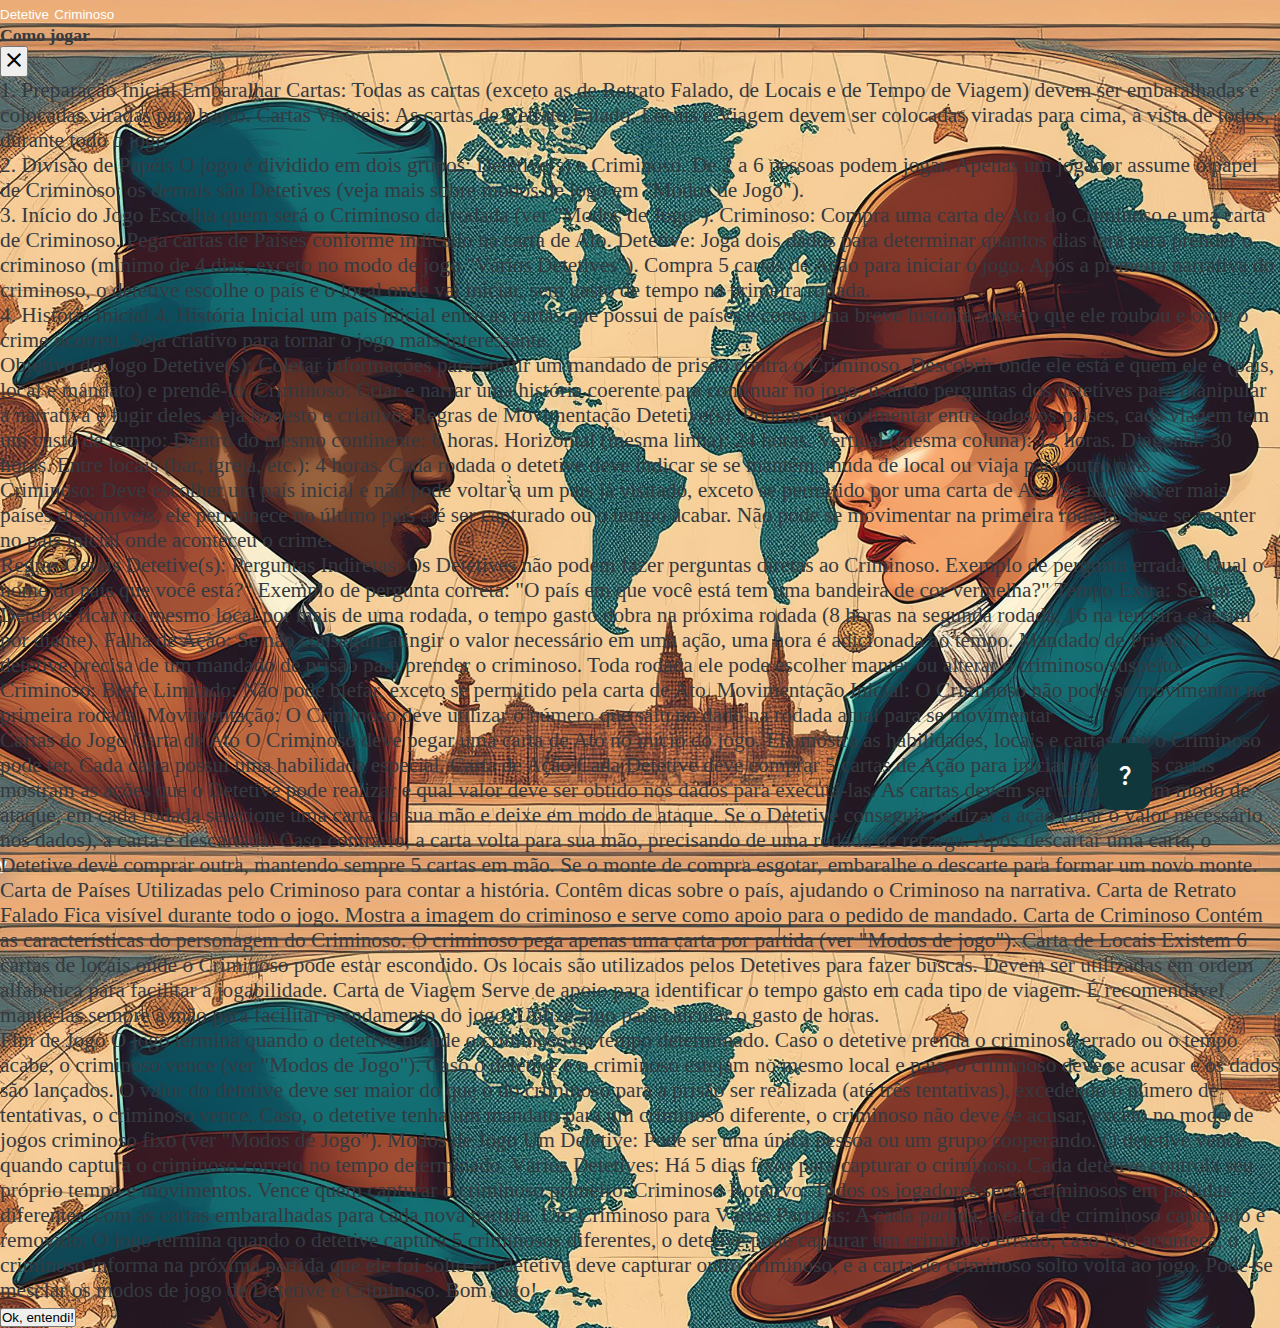
<file: index.html>
<!DOCTYPE html>
<html lang="pt-br">

<head>
    <!-- Meta tags Obrigatórias -->
    <meta charset="utf-8">
    <meta name="viewport" content="width=device-width, initial-scale=1, shrink-to-fit=no">

    <!-- Bootstrap CSS -->
    <link rel="stylesheet" href="https://stackpath.bootstrapcdn.com/bootstrap/4.1.3/css/bootstrap.min.css"
        integrity="sha384-MCw98/SFnGE8fJT3GXwEOngsV7Zt27NXFoaoApmYm81iuXoPkFOJwJ8ERdknLPMO" crossorigin="anonymous">

    <link rel="stylesheet"
        href="https://fonts.googleapis.com/css2?family=Material+Symbols+Outlined:opsz,wght,FILL,GRAD@24,400,0,0" />

    <link rel="shortcut icon" href="./assets/img/ico.ico" type="image/x-icon">

    <link rel="stylesheet" href="styles.css">

    <title>Jogo</title>
</head>

<body class="d-flex justify-content-around" id="oppening">

    <button onclick="window.location.href='detetive.html'" class="p-2 flex-fill bd-highlight" data-toggle="tooltip"
        data-placement="top" title="Jogue como detetive">Detetive</button>

    <button onclick="window.location.href='criminoso.html'" class="p-2 flex-fill bd-highlight" data-toggle="tooltip"
        data-placement="top" title="Jogue como criminoso">Criminoso</button>

    <!-- Botão para acionar modal -->
    <button id="learnToPlay" type="button" class="close" data-dismiss="modal" aria-label="Fechar" data-toggle="modal"
        data-target="#ModalLongoExemplo" data-toggle="tooltip" data-placement="left" title="Aprenda a jogar">
        <!-- <span aria-hidden="true">&times;</span> -->
        <span class="material-symbols-outlined" aria-hidden="true">
            question_mark
        </span>
    </button>

    <!-- Modal -->
    <div class="modal fade" id="ModalLongoExemplo" tabindex="-1" role="dialog" aria-labelledby="TituloModalLongoExemplo"
        aria-hidden="true">
        <div class="modal-dialog" role="document">
            <div class="modal-content">
                <div class="modal-header">
                    <h5 class="modal-title" id="TituloModalLongoExemplo">Como jogar</h5>
                    <button type="button" class="close" data-dismiss="modal" aria-label="Fechar">
                        <span aria-hidden="true" class="material-symbols-outlined">
                            close
                        </span>
                    </button>
                </div>
                <div class="modal-body">
                    <p>
                        1. Preparação Inicial
                        Embaralhar Cartas: Todas as cartas (exceto as de Retrato Falado, de Locais e de Tempo de Viagem)
                        devem ser embaralhadas e colocadas viradas para baixo.
                        Cartas Visíveis: As cartas de Retrato Falado, Locais e Viagem devem ser colocadas viradas para
                        cima, à vista de todos, durante todo o jogo.
                    </p>
                    <p>
                        2. Divisão de Papéis
                        O jogo é dividido em dois grupos: Detetive(s) e Criminoso.
                        De 2 a 6 pessoas podem jogar. Apenas um jogador assume o papel de Criminoso; os demais são
                        Detetives (veja mais sobre modos de jogo em "Modos de Jogo").
                    </p>
                    <p>
                        3. Início do Jogo
                        Escolha quem será o Criminoso da rodada (ver "Modos de Jogo").
                        Criminoso: Compra uma carta de Ato do Criminoso e uma carta de Criminoso.
                        Pega cartas de Países conforme indicado na carta de Ato.

                        Detetive: Joga dois dados para determinar quantos dias terá para prender o criminoso (mínimo de
                        4 dias, exceto no modo de jogo "Vários Detetives").
                        Compra 5 cartas de Ação para iniciar o jogo.
                        Após a primeira narrativa do criminoso, o detetive escolhe o país e o local onde vai iniciar,
                        sem gasto de tempo na primeira rodada.
                    <p>
                        4. História Inicial
                        4. História Inicial um país inicial entre as cartas que possui de países e conta uma breve
                        história sobre o que ele roubou e onde o crime ocorreu. Seja criativo para tornar o jogo mais
                        interessante.
                    </p>
                    <p>
                        Objetivo do Jogo
                        Detetive(s): Coletar informações para emitir um mandado de prisão contra o Criminoso. Descobrir
                        onde ele está e quem ele é (país, local e mandato) e prendê-lo.
                        Criminoso: Criar e narrar uma história coerente para continuar no jogo, usando perguntas dos
                        detetives para manipular a narrativa e fugir deles, seja honesto e criativo.
                        Regras de Movimentação
                        Detetive(s):
                        Podem se movimentar entre todos os países, cada viagem tem um custo de tempo:
                        Dentro do mesmo continente: 6 horas.
                        Horizontal (mesma linha): 24 horas.
                        Vertical (mesma coluna): 12 horas.
                        Diagonal: 30 horas.
                        Entre locais (bar, igreja, etc.): 4 horas.
                        Cada rodada o detetive deve indicar se se mantém, muda de local ou viaja para outro país.
                    </p>
                    <p>
                        Criminoso: Deve escolher um país inicial e não pode voltar a um país já visitado, exceto se
                        permitido por uma carta de Ato.
                        Se não houver mais países disponíveis, ele permanece no último país até ser capturado ou o tempo
                        acabar.
                        Não pode se movimentar na primeira rodada, deve se manter no país inicial onde aconteceu o
                        crime.
                    </p>
                    <p>
                        Regras Gerais
                        Detetive(s):
                        Perguntas Indiretas: Os Detetives não podem fazer perguntas diretas ao Criminoso. Exemplo de
                        pergunta
                        errada: "Qual o nome do país que você está?" Exemplo de pergunta
                        correta: "O país em que você está tem uma bandeira de cor vermelha?"
                        Tempo Extra: Se um Detetive ficar no mesmo local por mais de uma rodada, o tempo gasto dobra na
                        próxima rodada (8 horas na segunda rodada, 16 na terceira e assim por diante).
                        Falha de Ação: Se não conseguir atingir o valor necessário em uma ação, uma hora é adicionada ao
                        tempo.
                        Mandado de Prisão: O detetive precisa de um mandado de prisão para prender o criminoso. Toda
                        rodada ele pode escolher manter ou alterar o criminoso suspeito.
                    </p>
                    <p>
                        Criminoso:
                        Blefe Limitado: Não pode blefar, exceto se permitido pela carta de Ato.
                        Movimentação Inicial: O Criminoso não pode se movimentar na primeira rodada.
                        Movimentação: O Criminoso deve utilizar o número que saiu no dado na rodada atual para se
                        movimentar
                    </p>
                    <p>
                        Cartas do Jogo
                        Carta de Ato
                        O Criminoso deve pegar uma carta de Ato no início do jogo.
                        Ela mostra as habilidades, locais e cartas que o Criminoso pode ter.
                        Cada carta possui uma habilidade especial.
                        Carta de Ação
                        Cada Detetive deve comprar 5 cartas de Ação para iniciar o jogo.
                        As cartas mostram as ações que o Detetive pode realizar e qual valor deve ser obtido nos dados
                        para executá-las.
                        As cartas devem ser utilizadas em modo de ataque, em cada rodada selecione uma carta da sua mão
                        e deixe em modo de ataque.
                        Se o Detetive conseguir realizar a ação (tirar o valor necessário nos dados), a carta é
                        descartada. Caso contrário, a carta volta para sua mão, precisando de uma rodada de recarga.
                        Após descartar uma carta, o Detetive deve comprar outra, mantendo sempre 5 cartas em mão.
                        Se o monte de compra esgotar, embaralhe o descarte para formar um novo monte.
                        Carta de Países
                        Utilizadas pelo Criminoso para contar a história.
                        Contêm dicas sobre o país, ajudando o Criminoso na narrativa.
                        Carta de Retrato Falado
                        Fica visível durante todo o jogo.
                        Mostra a imagem do criminoso e serve como apoio para o pedido de mandado.
                        Carta de Criminoso
                        Contém as características do personagem do Criminoso.
                        O criminoso pega apenas uma carta por partida (ver "Modos de jogo").
                        Carta de Locais
                        Existem 6 cartas de locais onde o Criminoso pode estar escondido.
                        Os locais são utilizados pelos Detetives para fazer buscas.
                        Devem ser utilizadas em ordem alfabética para facilitar a jogabilidade.
                        Carta de Viagem
                        Serve de apoio para identificar o tempo gasto em cada tipo de viagem.
                        É recomendável mantê-las sempre à mão para facilitar o andamento do jogo.
                        Utilize algo para calcular o gasto de horas.
                    </p>
                    <p>
                        Fim de Jogo
                        O jogo termina quando o detetive prende o criminoso no tempo determinado.
                        Caso o detetive prenda o criminoso errado ou o tempo acabe, o criminoso vence (ver "Modos de
                        Jogo").
                        Caso o detetive e o criminoso estejam no mesmo local e país, o criminoso deve se acusar e os
                        dados são lançados. O valor do detetive deve ser maior do que o do criminoso para a prisão ser
                        realizada (até três tentativas), excedendo o número de tentativas, o criminoso vence.
                        Caso, o detetive tenha um mandato para um criminoso diferente, o criminoso não deve se acusar,
                        exceto no modo de jogos criminoso fixo (ver "Modos de Jogo").
                        Modos de Jogo
                        Um Detetive: Pode ser uma única pessoa ou um grupo cooperando.
                        O detetive vence quando captura o criminoso correto no tempo determinado.

                        Vários Detetives: Há 5 dias fixos para capturar o criminoso.
                        Cada detetive controla seu próprio tempo e movimentos. Vence quem capturar o criminoso primeiro.

                        Criminoso Rotativo: Todos os jogadores serão criminosos em partidas diferentes, com as cartas
                        embaralhadas para cada nova partida.

                        Um Criminoso para Várias Partidas: A cada partida, a carta de criminoso capturado é removido. O
                        jogo termina quando o detetive captura 5 criminosos diferentes, o detetive pode capturar um
                        criminoso errado, caso isso aconteça, o criminoso informa na próxima partida que ele foi solto e
                        o detetive deve capturar outro criminoso, e a carta do criminoso solto volta ao jogo.
                        Pode-se mesclar os modos de jogo de Detetive e Criminoso.
                        Bom jogo!

                    </p>
                </div>
                <div class="modal-footer">
                    <button type="button" class="btn btn-primary" data-dismiss="modal">Ok, entendi!</button>
                </div>
            </div>
        </div>
    </div>


    <!-- <button onclick="window.location.href='animacao.html'">Animação</button> -->

    <script src="https://code.jquery.com/jquery-3.3.1.slim.min.js"
        integrity="sha384-q8i/X+965DzO0rT7abK41JStQIAqVgRVzpbzo5smXKp4YfRvH+8abtTE1Pi6jizo"
        crossorigin="anonymous"></script>
    <script src="https://cdnjs.cloudflare.com/ajax/libs/popper.js/1.14.3/umd/popper.min.js"
        integrity="sha384-ZMP7rVo3mIykV+2+9J3UJ46jBk0WLaUAdn689aCwoqbBJiSnjAK/l8WvCWPIPm49"
        crossorigin="anonymous"></script>
    <script src="https://stackpath.bootstrapcdn.com/bootstrap/4.1.3/js/bootstrap.min.js"
        integrity="sha384-ChfqqxuZUCnJSK3+MXmPNIyE6ZbWh2IMqE241rYiqJxyMiZ6OW/JmZQ5stwEULTy"
        crossorigin="anonymous"></script>
</body>

</html>
</file>
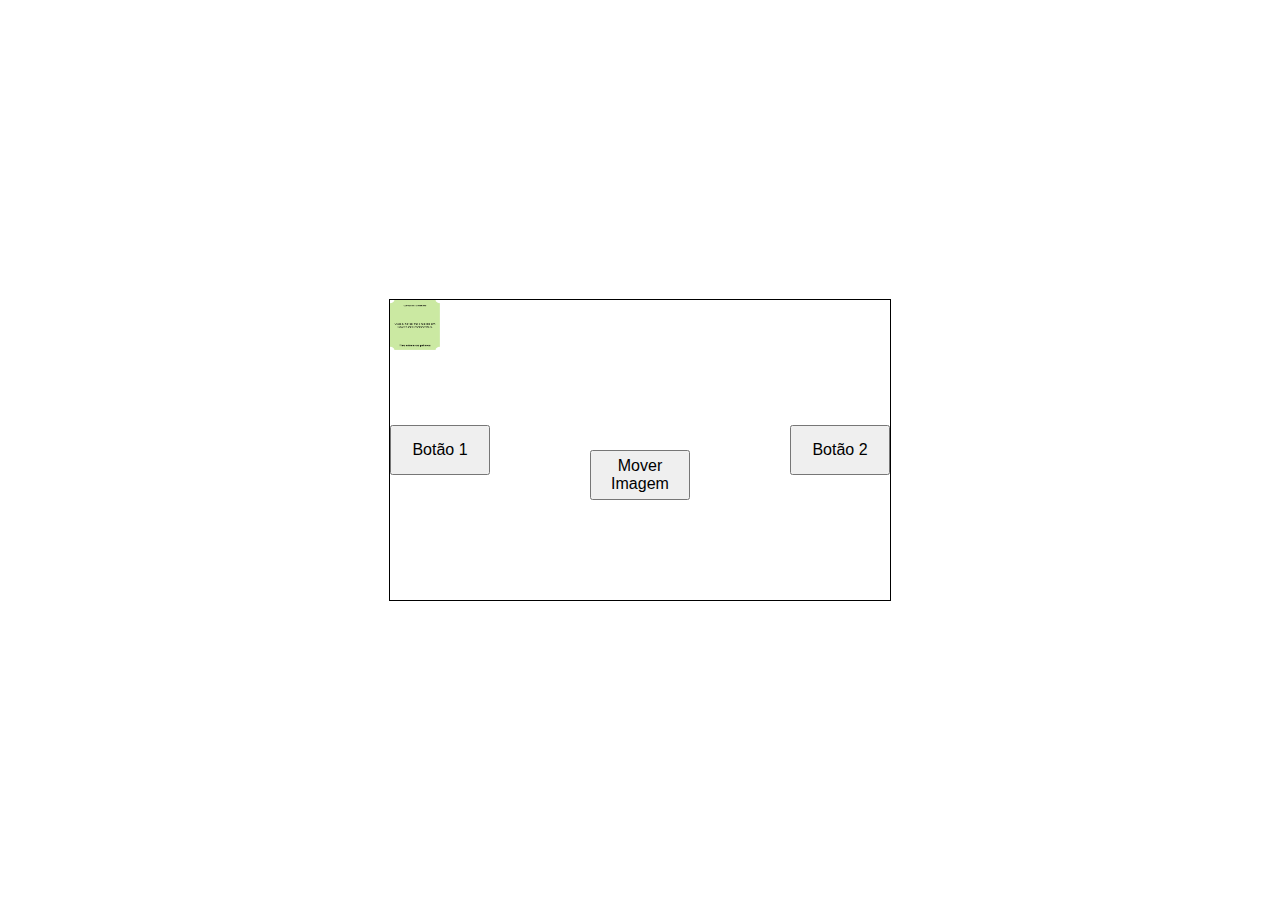
<file: animacao.html>
<!DOCTYPE html>
<html lang="en">
<head>
    <meta charset="UTF-8">
    <meta name="viewport" content="width=device-width, initial-scale=1.0">
    <title>Animação com Som e Posição</title>
    <style>
        body {
            font-family: Arial, sans-serif;
            display: flex;
            justify-content: center;
            align-items: center;
            height: 100vh;
            margin: 0;
        }

        #container {
            position: relative;
            width: 500px;
            height: 300px;
            border: 1px solid black;
        }

        button {
            width: 100px;
            height: 50px;
            font-size: 16px;
            position: absolute;
            top: 50%;
            transform: translateY(-50%);
        }

        #button1 {
            left: 0;
        }

        #button2 {
            right: 0;
        }

        #animateButton {
            bottom: 10px;
            left: 50%;
            transform: translateX(-50%);
            position: absolute;
        }

        #image {
            position: absolute;
            width: 50px;
            height: 50px;
            transition: all 1s ease; /* Animação suave */
            opacity: 1;
        }
    </style>
</head>
<body>

    <div id="container">
        <button id="button1">Botão 1</button>
        <button id="button2">Botão 2</button>
        <button id="animateButton">Mover Imagem</button>
        <img src="./assets/img/card/detetive_1.png" alt="Imagem" id="image">

        <!-- Adicionando o elemento de áudio -->
        <audio id="animationSound" src="./assets/audio/flip-card.mp3"></audio>
    </div>

    <script>
        const button1 = document.getElementById('button1');
        const button2 = document.getElementById('button2');
        const animateButton = document.getElementById('animateButton');
        const image = document.getElementById('image');
        const sound = document.getElementById('animationSound');  // Elemento de áudio

        // Função para mover a imagem da posição do botão 1 para o botão 2
        function moveImageWithDelay() {
            // Reproduzir o som
            sound.currentTime = 0;  // Reinicia o áudio desde o início
            sound.play();            // Reproduz o áudio

            // Pegar as coordenadas do botão 1
            const button1Pos = button1.getBoundingClientRect();
            const button2Pos = button2.getBoundingClientRect();

            // Definir a posição inicial da imagem para a posição do botão 1
            image.style.left = button1Pos.left + "px";
            image.style.top = button1Pos.top + "px";

            // Após 1 segundo, mover a imagem para a posição do botão 2
            setTimeout(() => {
                image.style.left = button2Pos.left + "px";
                image.style.top = button2Pos.top + "px";
            }, 1000); // Delay de 1 segundo
        }

        // Adicionar evento de clique no botão "Mover Imagem"
        animateButton.addEventListener('click', moveImageWithDelay);
    </script>

</body>
</html>
</file>
<file: styles.css>
* {
    margin: 0;
    padding: 0;
    box-sizing: border-box;
}

button {
    outline: none !important;
}

:root {
    --blue: #007bff;
    --indigo: #6610f2;
    --purple: #6f42c1;
    --pink: #e83e8c;
    --red: #dc3545;
    --orange: #fd7e14;
    --yellow: #ffc107;
    --green: #28a745;
    --teal: #20c997;
    --cyan: #17a2b8;
    --white: #fff;
    --gray: #6c757d;
    --gray-dark: #343a40;
    --primary: #eec4a7 !important;
    --secondary: #6c757d;
    --success: #28a745;
    --info: #17a2b8;
    --warning: #ffc107;
    --danger: #dc3545;
    --light: #f8f9fa;
    --dark: #343a40;
    --breakpoint-xs: 0;
    --breakpoint-sm: 576px;
    --breakpoint-md: 768px;
    --breakpoint-lg: 992px;
    --breakpoint-xl: 1200px;
    --font-family-sans-serif: -apple-system, BlinkMacSystemFont, "Segoe UI", Roboto, "Helvetica Neue", Arial, sans-serif, "Apple Color Emoji", "Segoe UI Emoji", "Segoe UI Symbol";
    --font-family-monospace: SFMono-Regular, Menlo, Monaco, Consolas, "Liberation Mono", "Courier New", monospace;
}

body {
    width: 100vw;
    height: 100vh;
    overflow: hidden;
    overflow-y: auto;
    position: relative;
    font-size: 16pt;
    -webkit-user-select: none;
    user-select: none;
    background-image: linear-gradient(to bottom, #10373C, #051E25);
    color: white;


}

#oppening {
    background-image: url('assets/img/oppening-mobile.jpg');
    background-size: cover;
    background-position: center center;
    background-repeat: repeat;

}

#oppening>button {
    background: transparent;
    border: none;
    color: white;
    outline: none;

}

#oppening>#learnToPlay {
    position: absolute;
    background-color: #10373C;
    color: white;
    font-size: 24pt;
    padding: 15px;
    border-radius: 25%;
    bottom: 10%;
    right: 10%;

}

#oppening>button:hover {
    background-color: rgba(0, 0, 0, 0.3);
    cursor: pointer;
    transition: all 0.5s;
}

#modalInit {
    color: var(--dark);
    display: block;
}

#modalInfo {
    color: var(--dark);
    /* display: block; */
}

#ModalLongoExemplo {
    color: var(--dark);
    /* display: block; */
}

#modalInfo #modal-info-body {
    width: 100%;
    max-height: 80vh;
    overflow-y: auto;

}

#modalInfo #modal-info-body::-webkit-scrollbar {
    width: 12px;
    /* width of the entire scrollbar */
}

#modalInfo #modal-info-body::-webkit-scrollbar-track {
    background: white;
    /* color of the tracking area */
}

#modalInfo #modal-info-body::-webkit-scrollbar-thumb {
    background-color: rgb(227, 224, 224);
    /* color of the scroll thumb */
    border-radius: 20px;
    /* roundness of the scroll thumb */
    border: 3px solid white;
    /* creates padding around scroll thumb */
}

#modalInfo #modal-info-body>div {
    width: 100%;
    display: flex;
    flex-wrap: wrap;
    justify-content: space-around;
    align-items: center;
    gap: 8px;

}

#modalInfo #modal-info-body>div>div {
    display: inline;
    text-align: center;
    font-size: 12pt;
    padding: 2px;
}

#modalInfo #modal-info-body img {
    width: 80px;
    height: auto;
}

/* Elements */
header {
    width: 100%;
    height: 10vh;
    font-size: 16pt;
}

header input {
    font-size: 16pt;
    padding: 4px;
}

header button {
    font-size: 16pt;
    padding: 4px 8px;
}


#board {
    width: 60%;
    height: 60vh;
    background-image: url('./assets/img/map.png');
    background-size: contain;
    background-position: center center;
    background-repeat: no-repeat;
}

#buttons-dice {
    width: 30%;
}


#buttons-dice button {
    width: 90%;
    padding: 12px;
}

#buttons-dice select {
    width: 90%;
    font-size: 16pt;
    padding: 4px 8px;
}

#locations {
    width: 90%;
    display: flex;
    flex-wrap: wrap;
    justify-content: space-around;
    align-items: center;
    gap: 4px;
}

#logs-dice {
    width: 100%;
    min-height: 150px;
    max-height: 150px;
    overflow: hidden;
    overflow-y: auto;
    word-wrap: break-word;
    border: 1px solid #ffffff;
    padding: 4px;
    display: flex;
    flex-direction: column;
    gap: 8px;

}

#logs-dice::-webkit-scrollbar {
    width: 12px;
    /* width of the entire scrollbar */
}

#logs-dicebody::-webkit-scrollbar-track {
    background: white;
    /* color of the tracking area */
}

#logs-dicebody::-webkit-scrollbar-thumb {
    background-color: rgb(227, 224, 224);
    /* color of the scroll thumb */
    border-radius: 20px;
    /* roundness of the scroll thumb */
    border: 3px solid white;
    /* creates padding around scroll thumb */
}

main {
    position: absolute;
    bottom: 0px;
    left: 0px;
    width: 100%;
    height: auto;
    margin-top: 12px;
    justify-content: space-between !important;
    padding: 4px 12px;
    /* background-color: #fff; */
    /* background-image: linear-gradient(-15deg, #fff #cecece); */
}

#new-card img {
    visibility: hidden;
}

main img {
    width: 150px;
    height: auto;
    /* mix-blend-mode: darken; */
}


main #cards {
    width: 60%;
    display: flex;
    flex-direction: row;
    justify-content: space-around;
    align-items: center;
    flex-wrap: wrap;
    /* mix-blend-mode: darken; */
}

main #cards button {
    padding: 8px;
    font-size: 16pt;
}

main #activated-card img:hover > #modalImgCard{
    display: block;

}

#modalImgCard{
    width: 300px;
    height: 400px;
    position: absolute;
    margin: auto;
    top: calc(50vh - 200px - 100px);
    left: calc(50vw - 100px);
    overflow: hidden;
    align-items: center;
    border-radius: 0.5em;
    background-size: cover;
    background-repeat: no-repeat;
    background-position: center center;
}

#modalImgCard img{
    max-width: 300px;
    height: auto;
    image-rendering: auto;
}

/* Classes */
.flex-inline {
    display: flex;
    flex-wrap: nowrap;
    justify-content: space-around;
    align-items: center;
    gap: 4px 4px;
}

.flex-column {
    display: flex;
    flex-direction: column;
    justify-content: space-between;
    align-items: stretch;
    gap: 4px 4px;
}

#bottomButtons {
    width: 100vw;
    display: grid;
    grid-template-columns: repeat(minmax(150px, 200px));
}

.user-select-none {
    -webkit-user-select: none;
    user-select: none
}

.selected {
    border-radius: 10px;
    background-color: var(--primary);
}


/* // Dispositivos small (telefones em modo paisagem, com 576px ou mais) */
@media (min-width: 576px) {
    ...
}

/* // Dispositivos médios (tablets com 768px ou mais) */
@media (min-width: 768px) {

    #oppening {
        background-image: url('assets/img/opening.jpg');
        background-size: cover;
        background-position: center center;
        background-repeat: repeat;

    }
}

/* // Dispositivos large (desktops com 992px ou mais) */
@media (min-width: 992px) {
    ...
}

/* // Dispositivos extra large (desktops grandes com 1200px ou mais) */
@media (min-width: 1200px) {
    ...
}
</file>
